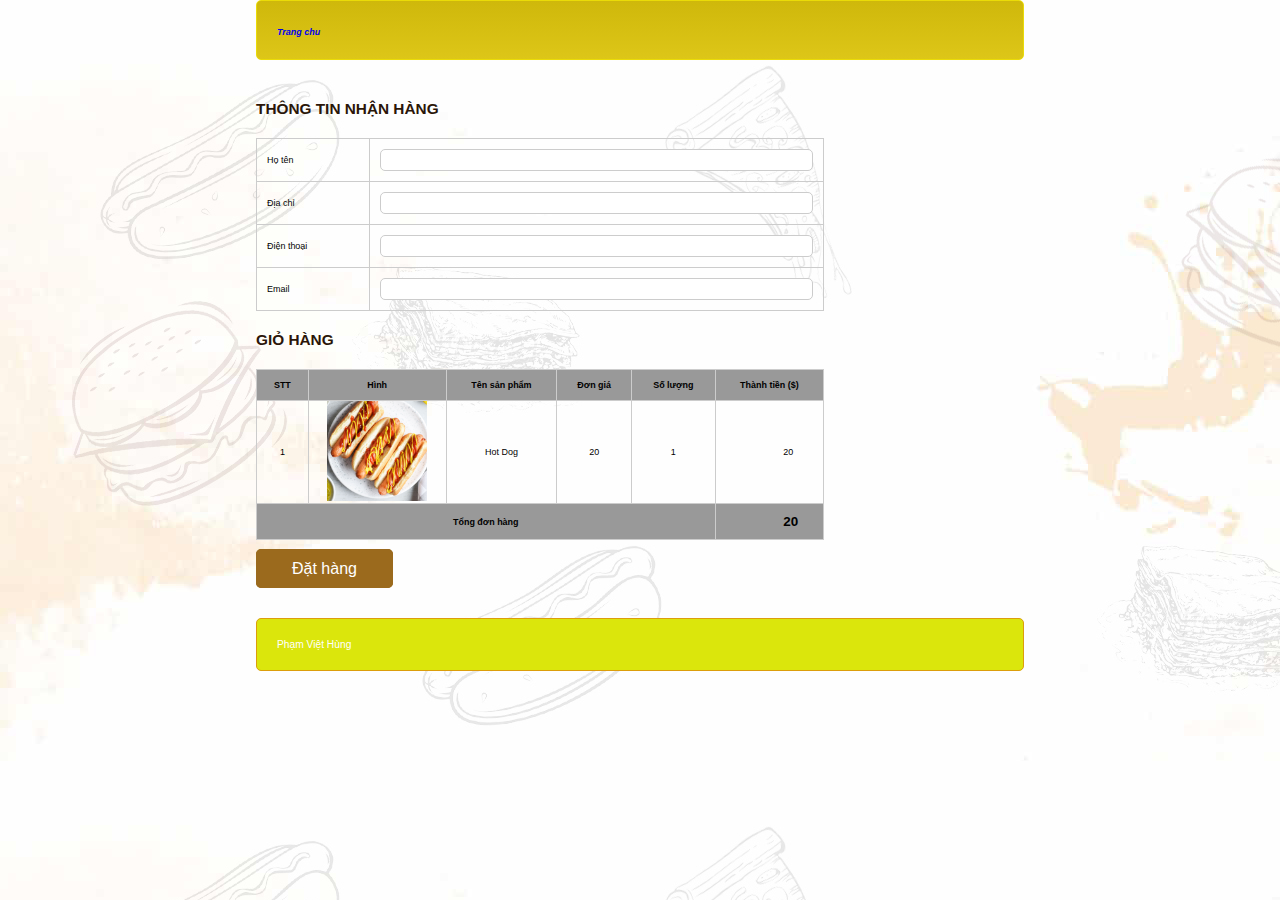
<file: cart.html>
<!DOCTYPE html>
<html lang="en">

<head>
    <meta charset="UTF-8">
    <meta http-equiv="X-UA-Compatible" content="IE=edge">
    <meta name="viewport" content="width=device-width, initial-scale=1.0">
    <title>Shopping Cart | View Cart</title>
    <link rel="stylesheet" href="style.css">
</head>  

<body>
    <div class="boxcenter">
        <div class="row mb header">
            <h1><a href="index.html"><i>Trang chu</i></a></h1>
        </div>
        
        <div class="row mb ">
            <div class="boxtrai mr">
                <div class="row">
                    <h1>THÔNG TIN NHẬN HÀNG</h1>
                    <table class="thongtinnhanhang">
                        <tr>
                            <td width="20%">Họ tên</td>
                            <td><input type="text" name="hoten"></td>
                        </tr>
                        <tr>
                            <td>Địa chỉ</td>
                            <td><input type="text" name="diachi"></td>
                        </tr>
                        <tr>
                            <td>Điện thoại</td>
                            <td><input type="text" name="dienthoai"></td>
                        </tr>
                        <tr>
                            <td>Email</td>
                            <td><input type="text" name="email"></td>
                        </tr>
                    </table>
                </div>
                <div class="row mb">
                    <h1>GIỎ HÀNG</h1>
                    <table>
                        <tr>
                            <th>STT</th>
                            <th>Hình</th>
                            <th>Tên sản phẩm</th>
                            <th>Đơn giá</th>
                            <th>Số lượng</th>
                            <th>Thành tiền ($)</th>
                        </tr>
                        <tr>
                            <td>1</td>
                            <td><img src="image/Hot_dog.jpg" alt=""></td>
                            <td>Hot Dog</td>
                            <td>20</td>
                            <td>1</td>
                            <td>
                                <div>20</div>
                            </td>
                        </tr>
                        <tr>
                            <th colspan="5">Tổng đơn hàng</th>
                            <th>
                                <div>20</div>
                            </th>

                        </tr>
                    </table>
                </div>
                <div class="row mb">
                    <a class="csw-btn-button" href="thanhcong.html"> Đặt hàng </a>
                </div>
            </div>
            
        </div>
        <div class="row mb footer">
            Phạm Việt Hùng
        </div>
    </div>

</body>

</html>
</file>
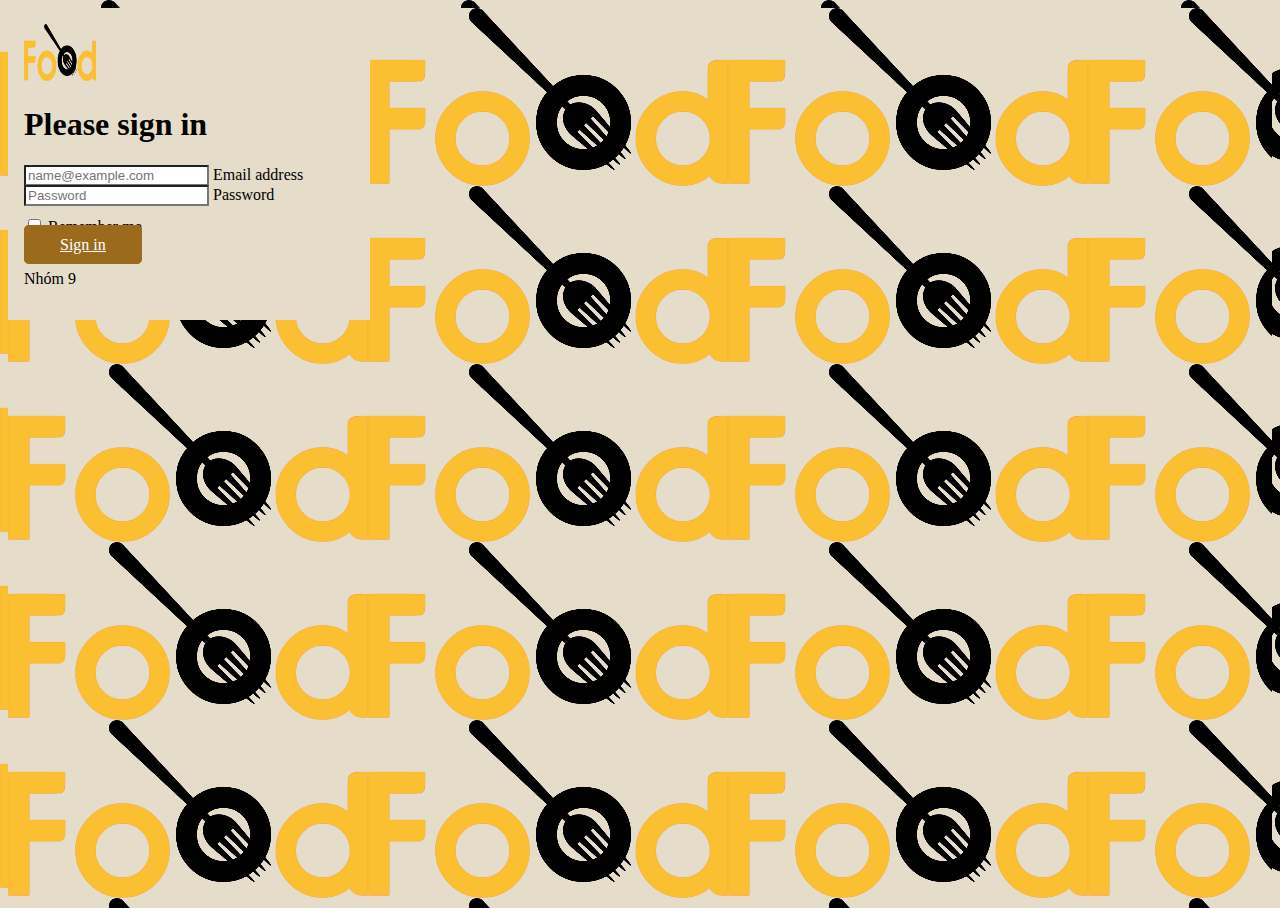
<file: login.html>
<!DOCTYPE html>
<html lang="en">
<head>
    <meta charset="UTF-8">
    <meta name="viewport" content="width=device-width, initial-scale=1.0">
    <title>Document</title>
    <link href="https://cdn.jsdelivr.net/npm/bootstrap@5.3.2/dist/css/bootstrap.min.css" rel="stylesheet" integrity="sha384-T3c6CoIi6uLrA9TneNEoa7RxnatzjcDSCmG1MXxSR1GAsXEV/Dwwykc2MPK8M2HN" crossorigin="anonymous">

    <link href="app.css" rel="stylesheet">
    
</head>
<body>
    <main class="form-signin w-100 m-auto">
        <form>
          <img class="mb-4" src="image/logo.png" alt="" width="72" height="57">
          <h1 class="h3 mb-3 fw-normal">Please sign in</h1>
      
          <div class="form-floating">
            <input type="email" class="form-control" id="floatingInput" placeholder="name@example.com">
            <label for="floatingInput">Email address</label>
          </div>
          <div class="form-floating">
            <input type="password" class="form-control" id="floatingPassword" placeholder="Password">
            <label for="floatingPassword">Password</label>
          </div>
      
          <div class="form-check text-start my-3">
            <input class="form-check-input" type="checkbox" value="remember-me" id="flexCheckDefault">
            <label class="form-check-label" for="flexCheckDefault">
              Remember me
            </label>
          </div>
          <a class="csw-btn-button" href="index.html">Sign in</a>
          
          <p class="mt-5 mb-3 text-body-secondary">Nhóm 9</p>
        </form>
      </main>

      <script src="https://cdn.jsdelivr.net/npm/bootstrap@5.3.2/dist/js/bootstrap.bundle.min.js" integrity="sha384-C6RzsynM9kWDrMNeT87bh95OGNyZPhcTNXj1NW7RuBCsyN/o0jlpcV8Qyq46cDfL" crossorigin="anonymous"></script>
</body>
</html>
</file>
<file: style.css>
*{
    margin: 0;
    padding: 0;
    box-sizing: border-box;
    font-family: sans-serif;
}

html{
    background-image: url(image/bg1.jpg);
    scroll-behavior: smooth;
}

section{
    width: 100%;
    height: 100vh;
}

section nav{
    display: flex;
    justify-content: space-around;
    align-items: center;
    position: fixed;
    right: 0;
    left: 0;
    background: white;
    box-shadow: 0 0 10px rgba(0,0,0,0.5);
    z-index: 1000;
}

section nav .logo img{
    width: 100px;
    cursor: pointer;
    margin: 7px 0;
}

section nav ul{
    list-style: none;
}

section nav ul li{
    display: inline-block;
    margin: 0 15px;
}

section nav ul li a{
    text-decoration: none;
    color: #000;
    font-weight: 500;
    font-size: 17px;
    transition: 0.1s;
}

section nav ul li a::after{
    content: '';
    width: 0;
    height: 2px;
    background: #fac031;
    display: block;
    transition: 0.2s linear;
}

section nav ul li a:hover::after{
    width: 100%;
}

section nav ul li a:hover{
    color: #fac031;
}

section nav .icon i{
    font-size: 18px;
    color: #000;
    margin: 0 5px;
    cursor: pointer;
    transition: 0.3s;
}

section nav .icon i:hover{
    color: #fac031;
}

section .main{
    display: flex;
    align-items: center;
    justify-content: space-around;
    position: relative;
    top: 130px;
}

section .main .men_text h1{
    font-size: 60px;
    position: relative;
    top: -90px;
    left: 20px;
}

section .main .men_text h1 span{
    margin-left: 15px;
    color: #fac031;
    font-family: mv boli;
    line-height: 22px;
    font-size: 70px;
}

section .main .main_image img{
    width: 700px;
    position: relative;
    left: 70px;
}

section p{
    width: 650px;
    text-align: justify;
    position: relative;
    left: 123px;
    bottom: 120px;
    line-height: 22px;
}

section .main_btn{
    background: #fac031;
    position: relative;
    left: 123px;
    bottom: 30px;
    width: 150px;
    cursor: pointer;
    padding: 12px 25px;
}

section .main_btn a{
    color: #fff;
    margin-right: 5px;
    text-decoration: none;
}

section .main_btn i{
    color: #fff;
    transition: 0.3s;
}

section .main_btn:hover i{
    transform: translateX(7px);
}



/*About*/

.about{
    width: 100%;
    height: 100vh;
    padding: 70px 0;
}

.about .about_main{
    display: flex;
    align-items: center;
    justify-content: space-around;
}

.about .about_main .image img{
    width: 800px;
    position: relative;
    top: 60px;
}

.about .about_main .about_text h1 span{
    color: #fac031;
    margin-right: 15px;
    font-family: mv boli;
}

.about .about_main .about_text h1{
    font-size: 55px;
    position: relative;
    bottom: 50px;
}

.about .about_main .about_text h3{
    font-size: 30px;
    margin: 0 0 50px 0;
}

.about .about_main .about_text p{
    width: 650px;
    text-align: justify;
    margin-right: 30px;
    line-height: 22px;
}

.about .about_btn{
    background: #fac031;
    padding: 12px 25px;
    text-decoration: none;
    color: #fff;
    position: relative;
    left: 55%;
    bottom: 30px;
}



/*Menu*/

.menu{
    width: 100%;
    padding: 70px 0;
}

.menu h1{
    font-size: 55px;
    display: flex;
    align-items: center;
    justify-content: center;
    margin-bottom: 30px;
}

.menu h1 span{
    color: #fac031;
    margin-left: 15px;
    font-family: mv boli;
}

.menu h1 span::after{
    content: '';
    width: 100%;
    height: 2px;
    background: #fac031;
    display: block;
    position: relative;
    bottom: 15px;
}

.menu .menu_box{
    width: 95%;
    margin: 0 auto;
    display: grid;
    grid-template-columns: 1fr 1fr 1fr 1fr;
    grid-gap: 15px;
}

.menu .menu_box .menu_card{
    width: 325px;
    height: 480px;
    padding-top: 10px;
    margin-bottom: 20px;
    box-shadow: 0 0 10px rgba(0,0,0,0.2);
}

.menu .menu_box .menu_card .menu_image{
    width: 300px;
    height: 245px;
    margin: 0 auto;
    overflow: hidden;
}

.menu .menu_box .menu_card .menu_image img{
    width: 100%;
    height: 100%;
    object-fit: cover;
    object-position: center;
    transition: 0.3s;
}

.menu .menu_box .menu_card .menu_image:hover img{
    transform: scale(1.1);
}

.menu .menu_box .menu_card .small_card{
    width: 45px;
    height: 45px;
    float: right;
    position: relative;
    top: -240px;
    right: -8px;
    opacity: 0;
    border-radius: 7px;
    transition: 0.3s;
}

.menu .menu_box .menu_card:hover .small_card{
    position: relative;
    top: -240px;
    right: 20px;
    opacity: 1;
}

.menu .menu_box .menu_card .small_card i{
    font-size: 25px;
    display: flex;
    align-items: center;
    justify-content: center;
    line-height: 50px;
    color: #8dc421;
    cursor: pointer;
    text-shadow: 0 0 6px #8ccb16;
    transition: 0.2s;
}

.menu .menu_box .menu_card .small_card i:hover{
    color: #fac031;
}

.menu .menu_box .menu_card .menu_info h2{
    width: 60%;
    text-align: center;
    margin: 10px auto 10px auto;
    font-size: 25px;
    color: #fac031;
}

.menu .menu_box .menu_card .menu_info p{
    text-align: center;
    margin-top: 8px;
    line-height: 21px;
}

.menu .menu_box .menu_card .menu_info h3{
    text-align: center;
    margin-top: 10px;
}

.menu .menu_box .menu_card .menu_info .menu_icon{
    color: #fac031;
    text-align: center;
    margin: 10px 0 10px 0;
}

.menu .menu_box .menu_card .menu_info .menu_btn{
    display: flex;
    align-items: center;
    justify-content: center;
    text-decoration: none;
    color: white;
    background: #83cb1d;
    padding: 8px 10px;
    margin: 0 80px;
    transition: 0.3s;
}



/*Gallary*/

.gallary{
    width: 100%;
    padding: 70px 0;
}

.gallary h1{
    font-size: 55px;
    display: flex;
    align-items: center;
    justify-content: center;
}

.gallary h1 span{
    margin-left: 15px;
    color: #fac031;
    font-family: mv boli;
}

.gallary h1 span::after{
    content: '';
    width: 100%;
    height: 2px;
    background: #fac031;
    display: block;
    position: relative;
    bottom: 15px;
}

.gallary .gallary_image_box{
    width: 95%;
    margin: 10px auto;
    display: grid;
    grid-template-columns: 1fr 1fr 1fr;
    grid-gap: 10px;
}

.gallary .gallary_image_box .gallary_image{
    display: flex;
    align-items: center;
    justify-content: center;
    background: black;
}

.gallary .gallary_image_box .gallary_image img{
    width: 100%;
    transition: .3s;
}

.gallary .gallary_image_box .gallary_image:hover img{
    opacity: 0.4;
}

.gallary .gallary_image_box .gallary_image h3{
    position: absolute;
    font-size: 35px;
    margin-bottom: 130px;
    color: #fac031;
    font-family: polo;
    z-index: 5;
    opacity: 0;
    transition: 0.3s;
}

.gallary .gallary_image_box .gallary_image:hover h3{
    opacity: 1;
}

.gallary .gallary_image_box .gallary_image p{
    position: absolute;
    width: 400px;
    margin-top: 30px;
    text-align: center;
    color: white;
    line-height: 22px;
    opacity: 0;
    z-index: 5;
    transition: 0.3s;
}

.gallary .gallary_image_box .gallary_image:hover p{
    opacity: 1;
}

.gallary .gallary_image_box .gallary_image .gallary_btn{
    position: absolute;
    margin-top: 180px;
    color: #000;
    background: #fac031;
    padding: 7px 25px;
    text-decoration: none;
    opacity: 0;
    transform: translateY(45px);
    z-index: 5;
    transition: 0.3s;
}

.gallary .gallary_image_box .gallary_image:hover .gallary_btn{
    opacity: 1;
    transform: translateY(0);
}



/*Review*/

.review{
    width: 100%;
    height: 100vh;
    padding: 70px 0;
}

.review h1{
    font-size: 55px;
    display: flex;
    align-items: center;
    justify-content: center;
}

.review h1 span{
    margin-left: 15px;
    color: #fac031;
    font-family: mv boli;
}

.review h1 span::after{
    content: '';
    width: 100%;
    height: 2px;
    background: #fac031;
    position: relative;
    bottom: 15px;
    display: block;
}

.review .review_box{
    width: 95%;
    margin: 70px auto;
    display: flex;
}

.review .review_box .review_card{
    width: 350px;
    height: 535px;
    box-shadow: 0 2px 8px rgba(0,0,0,0.5);
    border-radius: 8px;
    padding: 8px 20px;
    margin: 0 8px;
}

.review .review_box .review_card .review_profile{
    display: flex;
    align-items: center;
    justify-content: center;
    position: relative;
    transition: 0.3s;
}

.review .review_box .review_card:hover .review_profile{
    transform: translateY(-60px);
}

.review .review_box .review_card .review_profile img{
    width: 180px;
    height: 180px;
    object-fit: cover;
    object-position: center;
    border-radius: 50%;
    border: 5px solid #cccccc;
}

.review .review_box .review_card .review_text{
    text-align: center;
}

.review .review_box .review_card .review_text .name{
    color: #000;
    transition: 0.3s;
}

.review .review_box .review_card:hover .review_text .name{
    transform: translateY(-50px);
}

.review .review_box .review_card .review_text .review_icon{
    color: #fac031;
    transition: 0.3s;
}

.review .review_box .review_card:hover .review_text .review_icon{
    transform: translateY(-30px);
}

.review .review_box .review_card .review_text .review_social i{
    margin: 5px 1px;
    font-size: 15px;
    opacity: 0;
    cursor: pointer;
    transition: 0.3s;
}

.review .review_box .review_card:hover .review_text .review_social i{
    opacity: 1;
    transform: translateY(-8px);
}

.review .review_box .review_card .review_text p{
    text-align: center;
    line-height: 22px;
    transition: 0.3s;
}

.review .review_box .review_card:hover .review_text p{
    margin-top: 5px;
}



/*Order*/

.order{
    width: 100%;
    height: 100vh;
    padding: 70px 0;
    background-image: url(image/bg2.jpg);
    background-size: cover;
    background-position: center;
}

.order h1{
    display: flex;
    align-items: center;
    justify-content: center;
    color: #000;
    font-size: 55px;
}

.order h1 span{
    color: #fac031;
    margin-right: 15px;
    font-family: mv boli;
}

.order h1 span::after{
    content: '';
    width: 100%;
    height: 2px;
    background: #fac031;
    display: block;
    position: relative;
    bottom: 15px;
}

.order .order_main{
    display: flex;
    align-items: center;
    justify-content: space-around;
}

.order .order_main .order_image img{
    width: 600px;
}

.order .order_main form{
    display: grid;
    grid-template-columns: 1fr 1fr;
    grid-gap: 0 10px;
}

.order .order_main form .input p{
    line-height: 25px;
}

.order .order_main form .input{
    margin: 5px;
}

.order .order_main form .input input{
    width: 300px;
    height: 35px;
    padding: 0 10px;
    border: 2px solid #cccccc;
    background: #eeeeee;
    outline: none;
    border-radius: 3px;
}

.order .order_main form .input input:focus{
    border: 2px solid #fac031;
}

.order .order_main form .order_btn{
    padding: 10px 0;
    background: #fac031;
    color: white;
    width: 40%;
    text-align: center;
    margin-top: 20px;
    text-decoration: none;
}




/*Team*/

.team{
    width: 100%;
    height: 90vh;
    background-image: url(image/bg1.jpg);
    background-size: cover;
    background-position: center;
}

.team h1{
    display: flex;
    align-items: center;
    justify-content: center;
    font-size: 55px;
    margin-bottom: 30px;
}

.team h1 span{
    color: #fac031;
    margin-left: 15px;
    font-family: mv boli;
}

.team h1 span::after{
    content: '';
    width: 100%;
    height: 2px;
    background: #fac031;
    display: block;
    position: relative;
    bottom: 15px;
}

.team .team_box{
    width: 95%;
    margin: 0 auto;
    display: flex;
    align-items: center;
    justify-content: center;
    position: relative;
    top: 13%;
}

.team .team_box .profile{
    width: 320px;
    height: 320px;
    border-radius: 50%;
    margin: 0 15px;
    display: flex;
    align-items: center;
    justify-content: center;
    position: relative;
    box-shadow: 0 0 8px rgba(0,0,0,0.5);
    transition: 0.4s;
}

.team .team_box .profile:hover{
    border-radius: 20px;
    height: 320px;
}

.team .team_box .profile img{
    width: 250px;
    height: 250px;
    object-fit: cover;
    object-position: center;
    border-radius: 50%;
    cursor: pointer;
    box-shadow: 0 0 8px rgba(0,0,0,0.5);
    z-index: 2;
    transition: 0.4s;
}

.team .team_box .profile:hover img{
    border-radius: 20px;
    margin-top: -230px;
}

.team .team_box .profile .info{
    position: absolute;
    text-align: center;
    top: 25%;
    transition: 0.4s;
}

.team .team_box .profile:hover .info{
    top: 60%;
}

.team .team_box .profile .info .name{
    color: #fac031;
    margin-bottom: 15px;
}

.team .team_box .profile .info .bio{
    width: 70%;
    text-align: center;
    margin: 0 auto 10px auto;
}

.team .team_box .profile .info .team_icon i{
    margin: 10px 5px 5px 0;
    cursor: pointer;
    transition: 0.3s;
}

.team .team_box .profile .info .team_icon i:hover{
    color: #fac031;
}



/*Footer*/

footer{
    width: 100%;
    padding: 30px 0 0 20px;
    background: #eeeeee;
}

footer .footer_main{
    display: grid;
    grid-template-columns: 1fr 1fr 1fr 1fr 1fr;
}

footer .footer_main .footer_tag{
    text-align: center;
}

footer .footer_main .footer_tag h2{
    color: #000;
    margin-bottom: 25px;
    font-size: 30px;
}

footer .footer_main .footer_tag p{
    margin: 10px 0;
}

footer .footer_main .footer_tag i{
    margin: 0 5px;
    cursor: pointer;
}

footer .footer_main .footer_tag i:hover{
    color: #fac031;
}

footer .end{
    display: flex;
    align-items: center;
    justify-content: center;
    padding: 15px;
}

footer .end span{
    color: #fac031;
    margin-left: 10px;
}

::-webkit-scrollbar{
    width: 13px;
}

::-webkit-scrollbar-track{
    border-radius: 15px;
    box-shadow: inset 0 0 5px rgba(0,0,0,0.5);
}

::-webkit-scrollbar-thumb{
    background: #fac031;
    border-radius: 15px;
}
* {
    box-sizing: border-box;
    font-family: sans-serif;
    font-size: 0.7vw;
}

.boxcenter {
    width: 60%;
    margin: 0 auto;
}

.row {
    float: left;
    width: 100%;
}

.mb {
    margin-bottom: 20px;
}

.mb10 {
    margin-bottom: 10px;
}

.mr {
    margin-right: 2%;
}

.demo {
    background-color: antiquewhite;
    min-height: 100px;
}

.header {
    background-image: linear-gradient(rgb(207, 184, 11), rgb(221, 198, 24));
    border: 1px rgb(234, 219, 8) solid;
    color: #FFF;
    border-radius: 5px;
}

a {
    text-decoration: none;
}

.giohang {
    position: fixed;
    border-radius: 10px;
    right: 20px;
    top: 20px;
    height: 60px;
    background-image: linear-gradient(#F90, #F60);
    padding: 10px;
}

.giohang img {
    width: 40px;
    float: left;
    margin-right: 5px;
}

.giohang span {
    font-weight: bold;
    font-size: 2vw;
    color: yellow;
    height: 40px;
    line-height: 40px;
}

.footer {
    background-color: rgb(219, 230, 12);
    border: 1px rgb(220, 158, 11) solid;
    color: #FFF;
    font-size: 0.8vw;
    border-radius: 5px;
    padding: 20px;
}

.header h1 {
    margin: 20px;
    font-size: 1.2vw;
    color: #FFF;
}

h1 {
    margin: 20px 0px;
    font-size: 1.2vw;
    color: rgb(43, 22, 9);
}

.menu {
    background-color: rgb(65, 78, 6);
    color: #CCC;
    border-radius: 5px;
}

.boxtrai {
    float: left;
    width: 74%;
}

.boxphai {
    float: left;
    width: 24%;
}

.boxtitle {
    color: #333;
    padding: 10px;
    background-color: #EEE;
    border-top-left-radius: 5px;
    border-top-right-radius: 5px;
    border: 1px #CCC solid;
}

.boxcontent {
    border-left: 1px #CCC solid;
    border-right: 1px #CCC solid;
    border-bottom: 1px #CCC solid;
    border-bottom-left-radius: 5px;
    border-bottom-right-radius: 5px;
    min-height: 200px;
    padding: 20px;
}

.boxcontent2 {
    border-left: 1px #CCC solid;
    border-right: 1px #CCC solid;
    background-color: #EEE;
}

.boxfooter {
    padding: 10px;
    background-color: #EEE;
    border-bottom-left-radius: 5px;
    border-bottom-right-radius: 5px;
    border-left: 1px #CCC solid;
    border-right: 1px #CCC solid;
    border-bottom: 1px #CCC solid;
}

.banner {
    min-height: 300px;
    width: 100%;
    text-align: center;
}

.banner img {
    height: 300px;
}

.boxsp {
    float: left;
    width: calc(32% - 10px);
    min-height: 300px;
    border: 1px #EEE solid;
    border-radius: 5px;
    margin-bottom: 20px;
    position: relative;
    padding: 5px;
}

.boxsp input {
    width: 40px;
    position: absolute;
    right: 5px;
    bottom: 40px;
    border-radius: 5px;
    border: 1px #FC0 solid;
}

.boxsp button {
    width: 80px;
    position: absolute;
    right: 5px;
    bottom: 10px;
    background-color: #FF6600;
    border-radius: 5px;
    border: 1px #FC0 solid;
    padding: 5px 0px;
    color: #EEE;
}

.boxsp .img {
    min-height: 230px;
    text-align: center;
}

.img img {
    height: 220px;
    width: 100%;
    object-fit: cover;
}

.menu ul {
    padding: 0px 10px;
}

.menu ul li {
    list-style-type: none;
    display: inline;
    padding: 0px 15px;
}

.menu ul li a {
    color: #CCC;
    text-decoration: none;
    transition: 0.5s;
}

.menu ul li a:hover {
    color: white;
    font-size: 0.8vw;
}


/* giỏ hàng */

table {
    width: 100%;
    border-collapse: collapse;
}

th {
    background-color: #999;
    padding: 10px;
}

th,
td {
    border: 1px #CCC solid;
    text-align: center;
}

td div {
    width: calc(100% - 20px);
    padding: 0px 10px;
    text-align: right;
}

th div {
    width: calc(100% - 10px);
    padding: 0px 5px;
    text-align: right;
    font-size: 1.5rem;
}

td img {
    width: 100px;
}


/* box tài khoản*/

.formtaikhoan {
    line-height: 150%;
}

.formtaikhoan input[type="text"],
.formtaikhoan input[type="password"],
.frmcontent input[type="text"] {
    width: 100%;
    border: 1px #CCC solid;
    padding: 5px 10px;
    border-radius: 5px;
}

.formtaikhoan input[type="checkbox"] {
    border-radius: 5px;
}

.formtaikhoan input[type="submit"],
.frmcontent input[type="submit"],
.frmcontent input[type="reset"],
.frmcontent input[type="button"] {
    border-radius: 5px;
    padding: 5px 10px;
    background-color: white;
    border: 1px #CCC solid;
}

.formtaikhoan input[type="submit"]:hover,
.frmcontent input[type="submit"]:hover,
.frmcontent input[type="reset"]:hover,
.frmcontent input[type="button"]:hover {
    background-color: #CCC;
}

.formtaikhoan li a {
    color: teal;
    text-decoration: none;
}

.formtaikhoan li a:hover {
    color: #060;
    text-decoration: underline;
}


/* menu dọc*/

.menudoc ul {
    margin: 0;
    padding: 0;
    list-style-type: none;
}

.menudoc ul li {
    padding: 10px 20px;
    background-color: #FFF;
    border-bottom: 1px #CCC solid;
}

.menudoc ul li a {
    color: #666;
    text-decoration: none;
}

.menudoc ul li:hover {
    background-color: #CCC;
}

.searbox input[type="text"] {
    width: 100%;
    padding: 5px 10px;
    background-color: #FFF;
    border: 1px #CCC solid;
    border-radius: 5px;
}

.top10 img {
    width: 20%;
    height: 50px;
    float: left;
    margin-right: 10px;
    border-radius: 5px;
    border: 1px #CCC solid;
}

.top10 a {
    color: #666;
    text-decoration: none;
}

.top10 a:hover {
    color: #000;
    text-decoration: underline;
}


/* Admin*/

.headeradmin {
    background-color: #EEE;
    border: 1px #CCC solid;
    color: #666;
    border-radius: 5px;
    padding: 0px 20px;
}

.headeradmin h1 {
    font-size: 2vw;
}

.frmtitle {
    background-color: #EEE;
    border: 1px #CCC solid;
    color: #666;
    border-radius: 5px;
    padding: 0px 20px;
}

.frmcontent {
    padding: 20px 0px;
}

.frmdsloai table {
    width: 100%;
    border-collapse: collapse;
}

.frmdsloai table th:nth-child(1) {
    width: 10%;
    padding: 20px;
    background-color: #CCC;
}

.frmdsloai table th:nth-child(2) {
    width: 30%;
    background-color: #CCC;
}

.frmdsloai table th:nth-child(3) {
    width: 40%;
    background-color: #CCC;
}

.frmdsloai table th:nth-child(4) {
    width: 20%;
    background-color: #CCC;
}

.frmdsloai table td {
    padding: 10px 20px;
    border: 1px #CCC solid;
}


/* thong tin nhận hàng */

.thongtinnhanhang tr td {
    text-align: left;
    padding: 10px;
}

.thongtinnhanhang input {
    width: 100%;
    border: 1px #CCC solid;
    padding: 5px;
    border-radius: 5px;
}


.csw-btn-button {
    cursor: pointer;
    font-size: 16px;
    padding: 10px 35px;
    color: #ffffff !important;
    border-radius: 5px;
    background: #9B6A1D;
    border: 1px solid #9B6A1D;
    transition: 0.4s;
  }
  .csw-btn-button:hover {
    background: #292929;
  }
</file>
<file: app.css>
html,
body {
  height: 100%;
  background-color:rgb(229, 220, 202);
  background-image: url(image/logo.png);
}

.form-signin {
  max-width: 330px;
  padding: 1rem;
  background-color: rgb(229, 220, 202);
}

.form-signin .form-floating:focus-within {
  z-index: 2;
  
}

.form-signin input[type="email"] {
  margin-bottom: -1px;
  border-bottom-right-radius: 0;
  border-bottom-left-radius: 0;
}

.form-signin input[type="password"] {
  margin-bottom: 10px;
  border-top-left-radius: 0;
  border-top-right-radius: 0;
}
.csw-btn-button {
  cursor: pointer;
  font-size: 16px;
  padding: 10px 35px;
  color: #ffffff !important;
  border-radius: 5px;
  background: #9B6A1D;
  border: 1px solid #9B6A1D;
  transition: 0.4s;
}
.csw-btn-button:hover {
  background: #292929;
}
</file>
